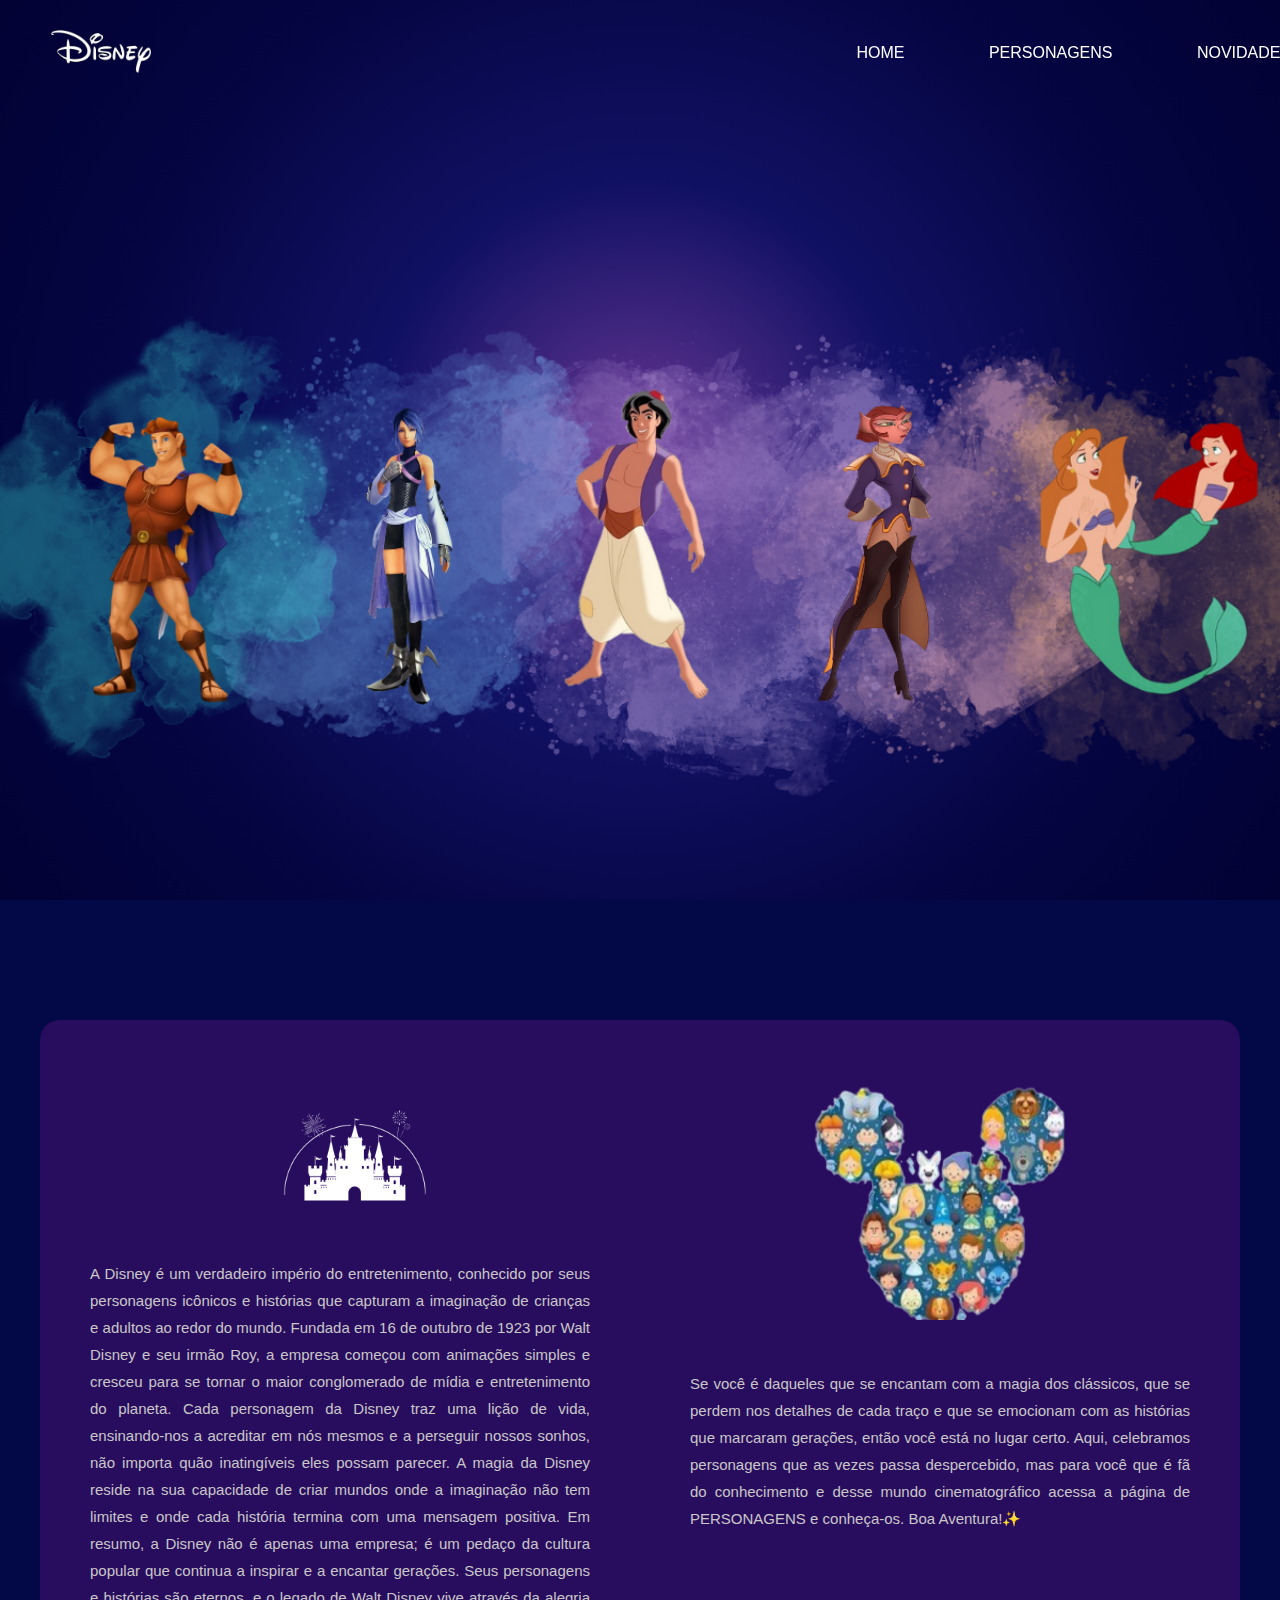
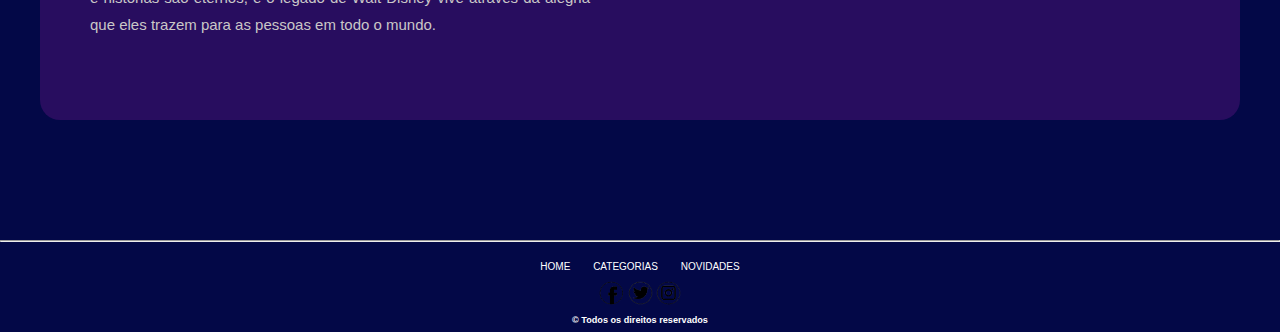
<file: index.html>
<!DOCTYPE html>
<html lang="pt-br">

<head>
    <meta charset="UTF-8">
    <meta name="viewport" content="width=device-width, initial-scale=1.0">
    <link rel="icon" href="./img/favicon.png" type="image/png">
    <title>Disney Personagens</title>
    <link rel="stylesheet" href="./css/style.css">
</head>

<body>

    <header id="headerInicial">
        <div class="containerHeader">

            <div class="flex">
                <a class="logo" href="./index.html"><img src="./img/logo.png" alt="" width="100px"></a>

                <nav>
                    <ul>
                        <li><a href="./index.html">HOME</a></li>
                        <li><a href="./pages/personagens.html">PERSONAGENS</a></li>
                        <li><a href="./pages/novidades.html">NOVIDADES</a></li>
                    </ul>
                </nav>

            </div>


        </div>
    </header>

    <section class="background"></section>

    <main class="main">
        <div class="container1">
            <a href="./pages/personagens.html"><img src="./img/image-container1.png" alt="castelo com fogo" width="150px" height="150px"></a>
            A Disney é um verdadeiro império do entretenimento, conhecido por seus personagens icônicos e histórias que
            capturam a imaginação de crianças e adultos ao redor do mundo. Fundada em 16 de outubro de 1923 por Walt
            Disney e seu irmão Roy, a empresa começou com animações simples e cresceu para se tornar o maior
            conglomerado de mídia e entretenimento do planeta.
            Cada personagem da Disney traz uma lição de vida, ensinando-nos a acreditar em nós mesmos e a perseguir
            nossos sonhos, não importa quão inatingíveis eles possam parecer. A magia da Disney reside na sua capacidade
            de criar mundos onde a imaginação não tem limites e onde cada história termina com uma mensagem positiva.
            Em resumo, a Disney não é apenas uma empresa; é um pedaço da cultura popular que continua a inspirar e a
            encantar gerações. Seus personagens e histórias são eternos, e o legado de Walt Disney vive através da
            alegria que eles trazem para as pessoas em todo o mundo.
        </div>
        <div class="containe2-3">
            <div class="container2">
                <a href="./pages/personagens.html"><img class="img-cont2" src="./img/img-cont2.png" alt="personagens da disney" width="260px"
                    height="260px"></a>
            </div>
            <div class="container3">
                Se você é daqueles que se encantam com a magia dos clássicos, que se perdem nos detalhes de cada traço e
                que se emocionam com as histórias que marcaram gerações, então você está no lugar certo. Aqui,
                celebramos personagens que as vezes passa despercebido, mas para você que é fã do conhecimento e desse
                mundo cinematográfico acessa a página de PERSONAGENS e conheça-os. Boa Aventura!✨

            </div>
        </div>
    </main>

    <hr>

    <footer class="rodape">
        <div class="links-footer">
            <a class="links-footer" href="./index.html">HOME</a>
            <a class="links-footer" href="./pages/personagens.html">CATEGORIAS</a>
            <a class="links-footer" href="./pages/contato.html">NOVIDADES</a>
        </div>
        <div class="redeSocial">
            <a href="#"><img src="./img/facebook_logo.png" alt="" width="25px" height="25px"></a>
            <a href="#"><img src="./img/twiter_logo.png" alt="" width="25px" height="25px"></a>
            <a href="#"><img src="./img/instagram_logo.png" alt="" width="25px" height="25px"></a>
        </div>
        <h5>&copy; Todos os direitos reservados</h5>
    </footer>

    <script src="./js/index.js"></script>
</body>

</html>
</file>
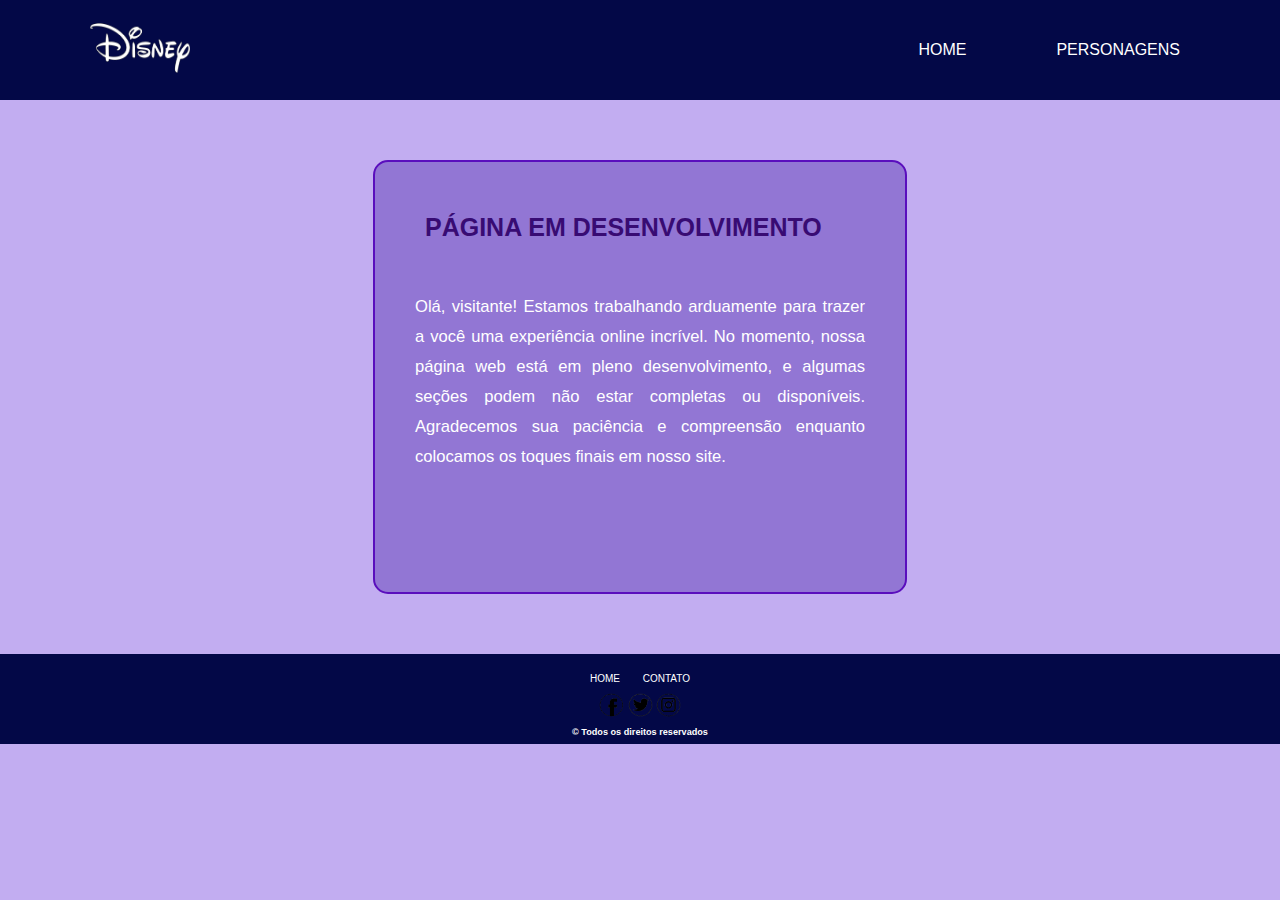
<file: pages/novidades.html>
<!DOCTYPE html>
<html lang="pt-br">

<head>
    <meta charset="UTF-8">
    <meta name="viewport" content="width=device-width, initial-scale=1.0">
    <title>Novidades em Breve</title>
    <link rel="stylesheet" href="../css/style.css">
</head>

<body class="bodyNovidades">
    <header class="header">
        <a href="../index.html"><img src="../img/logo.png" alt="Livro e lâmpada representando a logo do k'book" class="logo" width="100px"
            height="50px"></a>
        <nav class="info">
            <nav class="nav-1">
                <a href="../index.html" class="home">HOME</a>
                <a href="../pages/personagens.html" class="home">PERSONAGENS</a>
            </nav>
        </nav>
    </header>
    <main>
        <div class="aviso">
            <div class="aviso-texto">
                <h4>PÁGINA EM DESENVOLVIMENTO</h4>
                <h5>Olá, visitante!
                    Estamos trabalhando arduamente para trazer a você uma experiência online incrível. No momento, nossa
                    página web está em pleno desenvolvimento, e algumas seções podem não estar completas ou disponíveis.

                    Agradecemos sua paciência e compreensão enquanto colocamos os toques finais em nosso site.</h5>
            </div>
        </div>

    </main>

    <footer class="rodape">
        <div class="links-footer">
            <a class="links-footer" href="../index.html">HOME</a>
            <a class="links-footer" href="../pages/contato.html">CONTATO</a>
        </div>
        <div class="redeSocial">
            <a href="#"><img src="../img/facebook_logo.png" alt="" width="25px" height="25px"></a>
            <a href="#"><img src="../img/twiter_logo.png" alt="" width="25px" height="25px"></a>
            <a href="#"><img src="../img/instagram_logo.png" alt="" width="25px" height="25px"></a>
        </div>
        <h5>&copy; Todos os direitos reservados</h5>
    </footer>
</body>

</html>
</file>
<file: css/style.css>
@import url('https://fonts.googleapis.com/css2?family=Montserrat:ital,wght@0,100..900;1,100..900&display=swap');
@import url('https://fonts.googleapis.com/css2?family=Acme&family=Amarante&display=swap');
/* font-family: "Montserrat", sans-serif; / font-family: "Amarante", serif;*/



:root{
    --black: #000000;
    --azul-300: #03095c;
    --azul-200: #5a0ebd;
    --white: #FFF;
    --roxo: #280d5f;
}

*{
    margin: 0;
    padding: auto 0;
}

html{
    max-height: 500vh;
}

.containerHeader{
    max-width: 1280px;
    margin: auto;
}

.flex{
    display: flex;
    align-items: center;
    justify-content: space-between;
}

#headerInicial{
    width: 100%;
    padding: 30px 4%;
    position: fixed;
    top: 0;
    left: 0;
    height: 30px;
    transition: 0.7s;
}

#headerInicial ul{
    list-style-type: none;
}

#headerInicial ul li{
    display: inline-block;
    margin: 0 40px;
}

#headerInicial ul li a{
    color: white;
    text-decoration: none;
    transition-duration: 1s;
}

.background{
    height: 100vh;
    background-image: url(../img/background-disney.png);
    background-position: center;
    background-repeat: no-repeat;
    background-size: cover;
    transition: 1s;
}



#headerInicial img:hover, .header img:hover{ /*para quando passar o mouse em cima fazer algum comportamento*/
    animation-duration: 1s;
    animation-name: shake;
    animation-iteration-count: infinite; /*tempo de duração da animação enquanto o mouse estiver em cima*/
    animation-direction:alternate;
    cursor: pointer;
}

@keyframes shake{ /*keyframes: sempre que for utilizar animações*/
    0%{
        transform: translateX(-5px); /*eixo X: horizontal*/
        transform: translateY(0px); /*eixo Y: vertical*/
    }
    25%{
        transform: translateX(5px);
        transform: translateY(0px);
    }
    50%{
        transform: translateX(-5px);
    }
    75%{
        transform: translateX(5px);
        transform: translateY(0px);
    }
    100%{
        transform: translateX(-5px);
        transform: translateY(0px);
    }
}

nav{
    font-family: 'Segoe UI', Tahoma, Geneva, Verdana, sans-serif;
    text-align: center;
    align-items: center;
    display: flex;
}

.header a{
    text-decoration: none;
    color: white;
    padding: 0 50px 0 40px;
    font-family: 'Segoe UI', Tahoma, Geneva, Verdana, sans-serif;
    font-weight: 500;
    align-items: center;
    transition-duration: 1s;
}

#headerInicial a:hover, .header a:hover{
    color: #9276d4;
    font-weight: 700;
}

header.rolagem{
    background-color: #030847;
}

.main{
    display: flex;
    justify-content: center;
    padding: 120px 0px;
    background-color: #030847;
}

.containe2-3{
    display: flex;
    flex-direction: column;
}

.container1{
    background-color: var(--roxo);
    text-align: justify;
    color: #cac7c7;
    font-family: 'Segoe UI', Tahoma, Geneva, Verdana, sans-serif;
    font-size: 15px;
    height: 600px;
    width: 500px;
    border-top-left-radius: 20px;
    border-bottom-left-radius: 20px;
    display: flex;
    flex-direction: column;
    gap: 2rem;
    line-height: 27px;
    padding: 50px;
}

.container1 img{
    position: relative;
    justify-content: center;
    align-items: center;
    left: 38%;
}

.container2{
    background-color: var(--roxo);
    text-align: center;
    color: white;
    font-family: 'Segoe UI', Tahoma, Geneva, Verdana, sans-serif;
    height: 300px;
    width: 600px;
    border-top-right-radius: 20px;
}

.img-cont2{
    align-items: center;
    padding-top: 50px;
}

.container3{
    background-color: var(--roxo);
    text-align: justify;
    color: #cac7c7;
    font-family: 'Segoe UI', Tahoma, Geneva, Verdana, sans-serif;
    font-size: 15px;
    height: 300px;
    width: 500px;
    border-bottom-right-radius: 20px;
    display: flex;
    flex-direction: column;
    gap: 2rem;
    line-height: 27px;
    padding: 50px;
}

/*-------------------------RESPONSIVO PÁGINA INICIAL-------------------------------*/

@media (max-width: 1140px){

    .main{
        display: flex;
        flex-direction: column;
    }

    .container1{
        background-color: var(--roxo);
        text-align: justify;
        color: #cac7c7;
        font-family: 'Segoe UI', Tahoma, Geneva, Verdana, sans-serif;
        font-size: 15px;
        height: 500px;
        width: 90%;
        border-top-left-radius: 20px;
        border-top-right-radius: 20px;
        line-height: 27px;
        padding: 50px;
    }
    
    .container1 img{
        position: relative;
        justify-content: center;
        align-items: center;
        left: 38%;
    }

    .container2{
        background-color: var(--roxo);
        text-align: center;
        color: white;
        font-family: 'Segoe UI', Tahoma, Geneva, Verdana, sans-serif;
        height: 400px;
        width: 100%;
    }
    
    .img-cont2{
        align-items: center;
        padding-top: 50px;
    }
    
    .container3{
        background-color: var(--roxo);
        text-align: justify;
        color: #cac7c7;
        font-family: 'Segoe UI', Tahoma, Geneva, Verdana, sans-serif;
        font-size: 15px;
        height: 300px;
        width: 90%;
        border-bottom-right-radius: 20px;
        display: flex;
        flex-direction: column;
        gap: 2rem;
        line-height: 27px;
        padding: 50px;
    }
}

@media (max-width: 850px){
     
    #headerInicial ul li{
        padding-bottom: 10px;
    }
    
    #headerInicial ul li a{
        color: white;
        text-decoration: none;
        transition-duration: 1s;
        font-size: 14px;
    }

    .main{
        display: flex;
        flex-direction: column;
        padding: 0px 50px;
    }

}

@media (max-width: 650px){

    #headerInicial ul{
        padding-right: 60px;
    }

    #headerInicial ul li{
        padding-bottom: 10px;
    }
    
    #headerInicial ul li a{
        color: white;
        text-decoration: none;
        transition-duration: 1s;
        font-size: 13px;
        justify-content: space-around;
    }

    #headerInicial ul li{
        display: inline-block;
        margin: 0 10px;
    }

    .main{
        padding: 0px 80px;
    }

    .container1{
        background-color: var(--roxo);
        text-align: justify;
        color: #cac7c7;
        font-family: 'Segoe UI', Tahoma, Geneva, Verdana, sans-serif;
        font-size: 10px;
        height: 600px;
        width: 300px;
        border-top-left-radius: 20px;
        border-top-right-radius: 20px;
        display: flex;
        flex-direction: column;
        gap: 2rem;
        line-height: 27px;
        padding: 50px;
    }
    
    .container1 img{
        position: relative;
        justify-content: center;
        align-items: center;
        left: 38%;
    }
    
    .container2{
        background-color: var(--roxo);
        text-align: center;
        color: white;
        font-family: 'Segoe UI', Tahoma, Geneva, Verdana, sans-serif;
        height: 400px;
        width: 400px;
    }
    
    .img-cont2{
        align-items: center;
        padding-top: 50px;
    }
    
    .container3{
        background-color: var(--roxo);
        text-align: justify;
        color: #cac7c7;
        font-family: 'Segoe UI', Tahoma, Geneva, Verdana, sans-serif;
        font-size: 10px;
        height: 500px;
        width: 300px;
        border-bottom-right-radius: 20px;
        display: flex;
        flex-direction: column;
        gap: 2rem;
        line-height: 27px;
        padding: 50px;
    }

    .aviso{
        justify-content: center;
        line-height: 30px;
        display: flex;
        justify-content: center;
        margin: 60px;
        flex-wrap: nowrap;
        flex-direction: row;
    }
    .aviso-texto{
        background-color: #9276d4;
        width: 400px;
        height: 300px;
        border: 2px solid var(--azul-200);
        padding: 30px;
        font-size: 15px;
        color: white;
        text-align: justify;
        font-family: 'Segoe UI', Tahoma, Geneva, Verdana, sans-serif;
        border-radius: 15px;
        margin: auto;
    }

    .aviso-texto h4{
        font-size: 15px;
    }
}

@media (max-width: 480px){

    #headerInicial div a img{
        width: 50px;
        height: 30px;
    }

    #headerInicial ul{
        padding-right: 5px;
    }
    
    #headerInicial ul li{
        padding-bottom: 10px;
    }
    
    #headerInicial ul li a{
        color: white;
        text-decoration: none;
        transition-duration: 1s;
        font-size: 10px;
        padding-right: 30px;
    }

    .info {
        
        height: 45px;
        justify-content: space-between;
        font-size: 12px;
    }
}

    @media (max-width: 550px){

        .main{
            padding: 0px 80px;
        }
    
        .container1{
            background-color: var(--roxo);
            text-align: justify;
            color: #cac7c7;
            font-family: 'Segoe UI', Tahoma, Geneva, Verdana, sans-serif;
            font-size: 10px;
            height: 800px;
            width: 200px;
            border-top-left-radius: 20px;
            border-top-right-radius: 20px;
            display: flex;
            flex-direction: column;
            gap: 2rem;
            line-height: 27px;
            padding: 50px;
        }
        
        .container1 img{
            position: relative;
            justify-content: center;
            align-items: center;
            left: 15%;
        }
        
        .container2{
            background-color: var(--roxo);
            text-align: center;
            color: white;
            font-family: 'Segoe UI', Tahoma, Geneva, Verdana, sans-serif;
            height: 400px;
            width: 300px;
        }
        
        .img-cont2{
            align-items: center;
            padding-top: 50px;
        }
        
        .container3{
            background-color: var(--roxo);
            text-align: justify;
            color: #cac7c7;
            font-family: 'Segoe UI', Tahoma, Geneva, Verdana, sans-serif;
            font-size: 10px;
            height: 350px;
            width: 200px;
            border-bottom-right-radius: 20px;
            display: flex;
            flex-direction: column;
            gap: 2rem;
            line-height: 27px;
            padding: 50px;
        }
    }


/*-----------------------------------------------------------------------*/

.info{
    justify-content: space-between;
    height: 45px;
}

/*---------------------------------FOOTER--------------------------------*/

footer{
    height: 90px;
    background-color: #030847;
    font-family: 'Segoe UI', Tahoma, Geneva, Verdana, sans-serif;
    color: var(--white);
    font-size: 11px;
    text-align: center;
    display: flex;
    flex-direction: column;
    gap: 0.5rem;
    justify-content: center;
}

.links-footer{
    color: var(--white);
    text-decoration: none;
    font-family: 'Segoe UI', Tahoma, Geneva, Verdana, sans-serif;
    text-decoration: none;
    font-weight: 200;
    font-size: 10px;
    transition-duration: 1s;
    padding-left: 10px;
    margin-top: 12px;
    padding-right: 10px;
}

.links-footer:hover{
    color: var(--white);
    font-weight: 600;
}

a:-webkit-any-lin{
    color: var(--white);
}

/*--------------------------------PÁGINA CATEGORIAS------------------------------------*/

.header{
    background-color: #030847;
    display: flex;
    justify-content: space-between;
    height: 40px;
    align-items: center;
    padding: 30px 50px;
}

.title-personagem{
    padding: 60px 0px;
    background-color: #03095c;
    justify-content: center;
    display: flex;
}

.titulo-personagem{
    color: white;
    font-family: "Amarante", serif;
    font-size: 15px;
    text-align: center;
    letter-spacing: 7px;
    font-weight: 500;
    background-color: #6331c7d2;
    width: 550px;
    border-radius: 10px;
    padding: 7px 0px;
}

.character-box { 
    padding: 30px 20px;  
    margin: 10px;  
    width: 200px;  
    text-align: center;  
    border-radius: 15px;
    transition-duration: 0.7s;
    cursor: pointer;
    border: 1px dotted #6331c7;
}

.character-box:hover{
    background-color: #6331c72f;
}

#character-container {
    display: flex;  
    flex-wrap: wrap;
    justify-content: space-around;
    padding-top: 70px;  
    padding-bottom: 70px;  
    background-color: var(--azul-300);
}

.img-character{
    width: 180px;
    height: 180px;
    border: 3px solid white;
    border-radius: 10px;
}

.detalhes-click-personagens{
    overflow: hidden;
    color: white;
    font-family: 'Segoe UI', Tahoma, Geneva, Verdana, sans-serif;
    font-size: 10px;
    padding-top: 10px;;
}

.detalhes-click-personagens a{
    color: #c2adf1;
    text-decoration: none;
}

.characterInfo{
    padding-top: 10px;
}

.characterInfoClick{
    display: flex;
    flex-direction: column;
    gap: 10px;
    padding-top: 10px;
}

.characterInfoClick h3{
    color: #c2adf1;
}

/*--------------------------------PÁGINA NOVIDADES------------------------------------*/

.bodyNovidades{
    background-color: #c2adf1;
}

.aviso{
    justify-content: center;
    line-height: 30px;
    display: flex;
    flex-direction: column;
    justify-content: center;
    margin: 60px;
    
}

.aviso-texto{
    background-color: #9276d4;
    width: 450px;
    height: 350px;
    border: 2px solid var(--azul-200);
    padding: 40px;
    font-size: 20px;
    color: white;
    text-align: justify;
    font-family: 'Segoe UI', Tahoma, Geneva, Verdana, sans-serif;
    border-radius: 15px;
    margin: auto;
}

.aviso-texto h4{
    border-radius: 15px;
    color: #380b73;
    font-size: 25px;
    padding: 10px;
    padding-bottom: 50px;
    font-weight: 800;
}

.aviso-texto h5{
    font-weight: 500;
}
</file>
